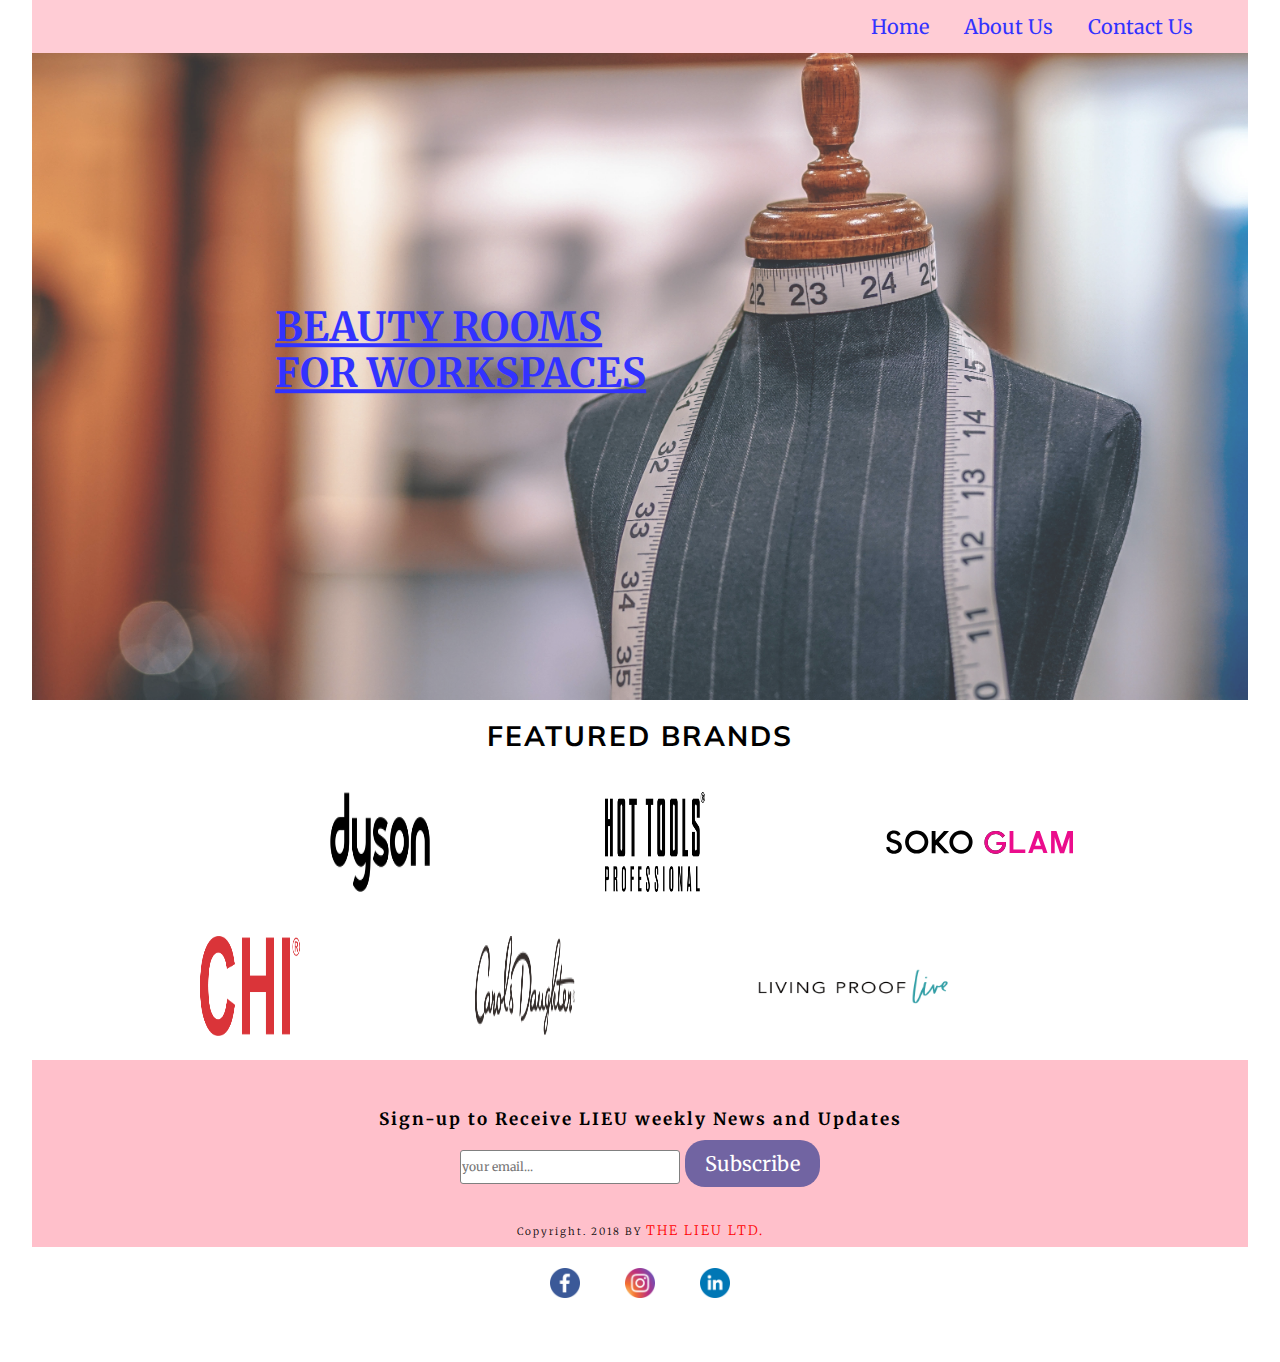
<file: index.html>
<!DOCTYPE html>
<html>

<head>
    <title>The Lieu | your beauty pitstop | NYC</title>
    <meta name="viewport" content="width=device-width, initial-scale=1.0">
    <link rel="icon" href="img/favicon-256.png">
    <link rel="stylesheet" type="text/css" href="css/normalize.css">
    <link rel="stylesheet" type="text/css" href="css/style.css">
    <link href="https://fonts.googleapis.com/css?family=Muli|Merriweather" rel="stylesheet">

</head>

<body class="home-page">




    <div class="container">


        <header class="headindex">




            <!--list-->
            <nav>

                <ul class="list">

                    <li><a class="active" href="index.html">Home</a></li>
                    <li><a href="About-Us.html">About Us</a></li>
                    <li><a href="Contact-Us.html">Contact Us</a></li>


                </ul>


            </nav>

            <!-- Hero header section-->

            <div class="hero">



                <a href="http://www.thelieu.com" target="_blank">
                    <h1>BEAUTY ROOMS<br>FOR WORKSPACES</h1>
                </a>

                <p></p>
            </div>


        </header>




        <!--        Featured Brand section-->

        <div>

            <p class="features"><span>FEATURED BRANDS</span></p>

            <div class="brand">


                <img src="img/Dyson_logo.svg.png" height="100" width="100">
                <img src="img/hottools-logo-medium.png" height="100" width="100">
                <img src="img/logo_header.svg" height="100" width="200">


            </div>

            <div class="brandd">
                <img src="img/chilogo.png" height="100" width="100">
                <img src="img/carols-daughter.png" height="100" width="100">
                <img src="img/livingproof.jpg" height="100" width="200">
            </div>

        </div>



        <!--        Footer section-->

        <footer class="foot">

            <!--News letter and form-->

            <div class="newsletter">
                <p>Sign-up to Receive LIEU weekly News and Updates</p>

            </div>


            <div class="form">
                <form class="indexformfield" action="https://formspree.io/your@email.com" method="POST">
                    <input class="indexfield" type="email" name="email" placeholder="your email...">
                    <button class="buttons" type="button">Subscribe</button>
                </form>
            </div>

            <!--copyright bottom section-->

            <div class="copyryt">

                <p>Copyright. 2018 BY <span class="cpr-span">THE LIEU LTD.</span> </p>

            </div>


            <!--social media icon section-->

            <div class="soc-med">

                <a href="#"><img src="img/facebook-128.png" height="30" width="30"></a>
                <a href="#"><img src="img/instagram-128.png" height="30" width="30"></a>
                <a href="#"><img src="img/linkedin-128.png" height="30" width="30"></a>

            </div>


        </footer>






    </div>

<script type="text/javascript" src="js/script.js"></script>

</body>



</html>
</file>
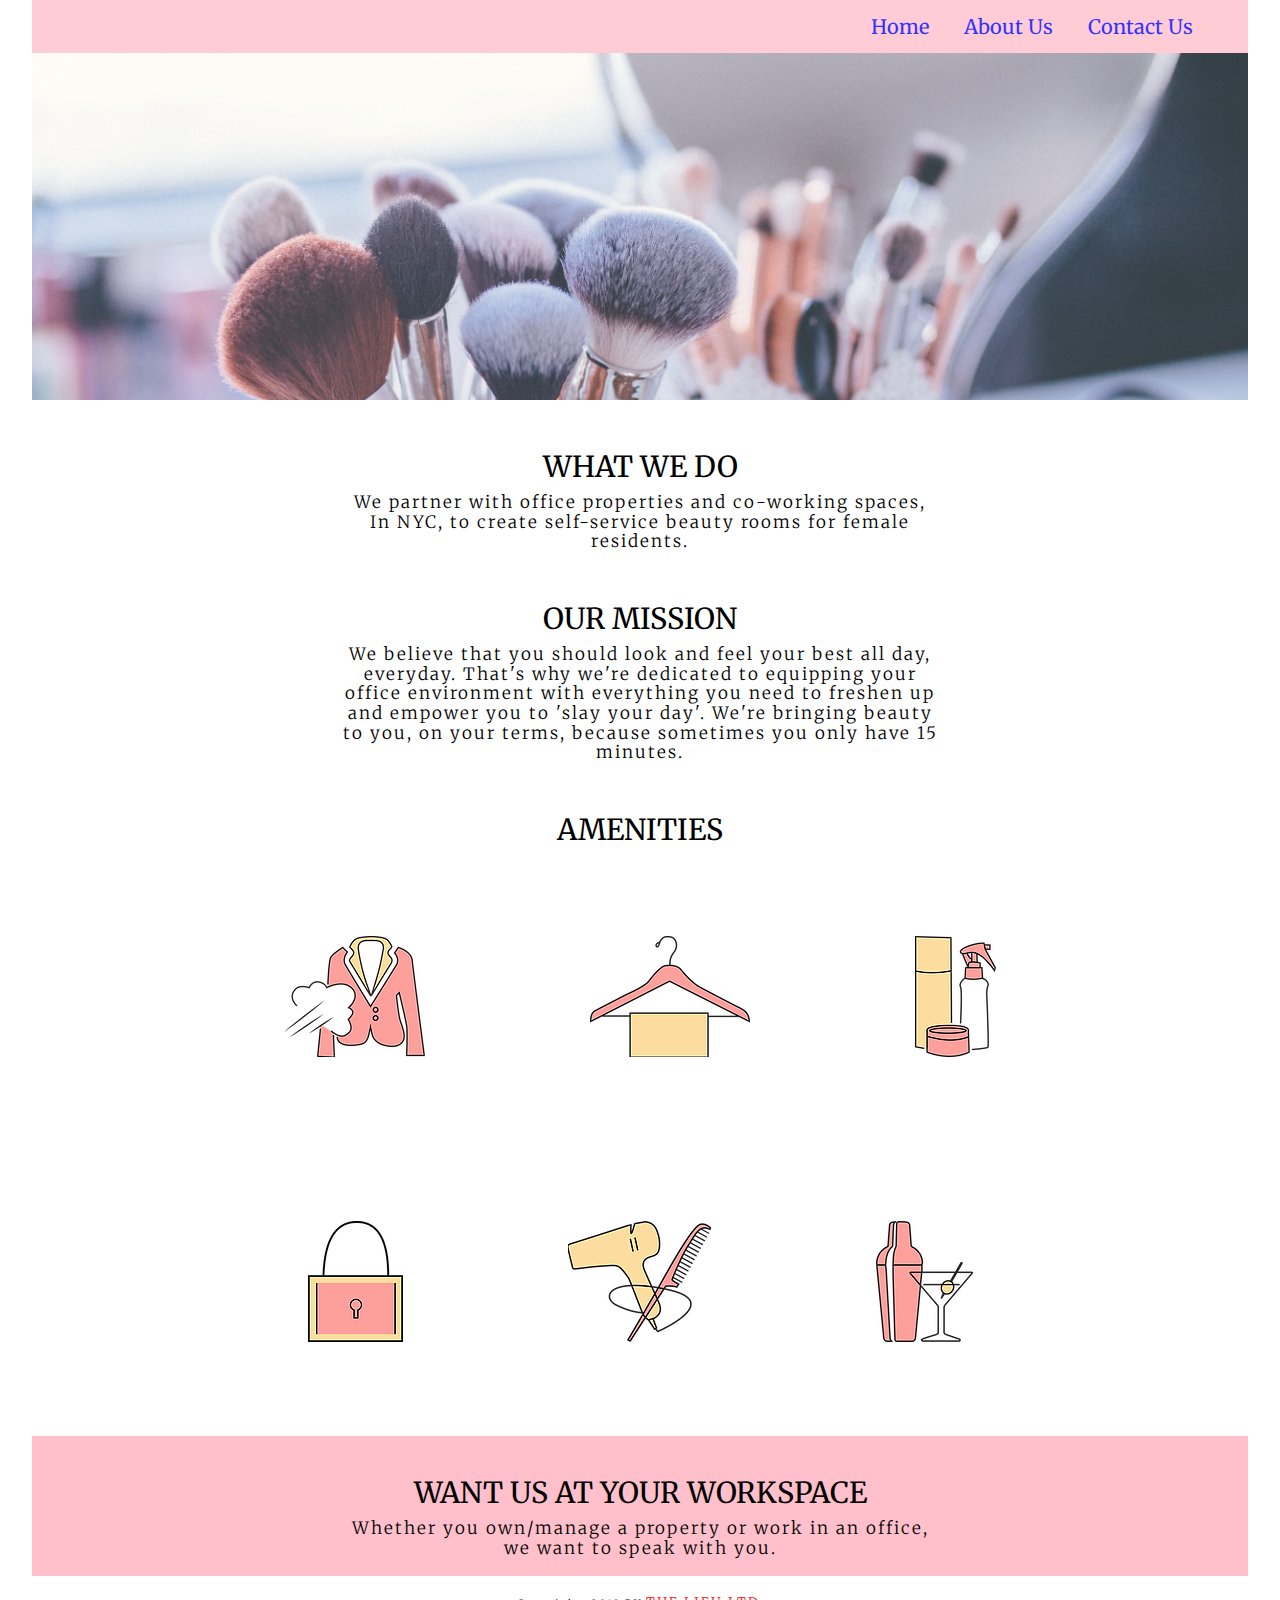
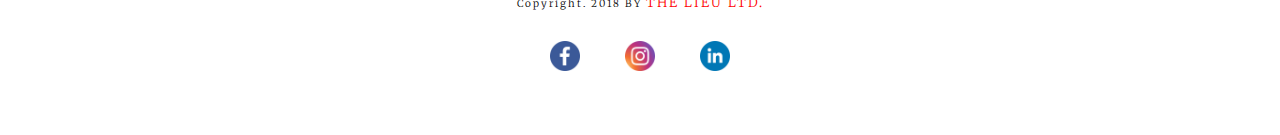
<file: About-Us.html>
<!DOCTYPE html>
<html>

<head>
    <title>The Lieu | your beauty pitstop | NYC</title>
    <meta name="viewport" content="width=device-width, initial-scale=1.0">
    <link rel="icon" href="img/favicon-256.png">
    <link rel="stylesheet" type="text/css" href="css/normalize.css">
    <link rel="stylesheet" type="text/css" href="css/style.css">
    <link href="https://fonts.googleapis.com/css?family=Muli|Merriweather" rel="stylesheet">

</head>

<body class="about-page">




    <div class="container">


        <header>

            <!--list-->
            <nav>

                <ul class="list">

                    <li><a href="index.html">Home</a></li>
                    <li><a class="active" href="About-Us.html">About Us</a></li>
                    <li><a href="Contact-Us.html">Contact Us</a></li>


                </ul>
            </nav>


        </header>


        <!--        About Us content Section-->

        <div class="content">

            <section class="wwd">

                <h2>WHAT WE DO</h2>

                <p>We partner with office properties and co-working spaces, <br>In NYC, to create self-service beauty rooms for female residents.</p>
            </section>





            <section class="mission">

                <h2>OUR MISSION</h2>

                <p>We believe that you should look and feel your best all day, everyday. That's why we're dedicated to equipping your office environment with everything you need to freshen up and empower you to 'slay your day'. We're bringing beauty to you, on your terms, because sometimes you only have 15 minutes. </p>
            </section>


        </div>



        <!--            Amenities Section-->


        <div>
            <div>
                <h2>AMENITIES</h2>
            </div>

            <section class="products">
                <img src="img/garment-steaming.png">
                <img src="img/changing-rooms.png">
                <img src="img/styling-products.png">
            </section>


            <section class="products">

                <img src="img/make-up-storage.png">
                <img src="img/styling-tools.png">
                <img src="img/beverages.png">
            </section>

            <!--Interested in a workspace section-->

        </div>

        <div class="hire">
            <h2>WANT US AT YOUR WORKSPACE</h2>

            <p>Whether you own/manage a property or work in an office, we want to speak with you. </p>


        </div>



        <!--        Footer Section-->

        <footer>

            <div class="copyryt">

                <p>Copyright. 2018 BY <span class="cpr-span">THE LIEU LTD.</span> </p>

            </div>


            <div class="soc-med">


                <a href="#"><img src="img/facebook-128.png" height="30" width="30"></a>
                <a href="#"><img src="img/instagram-128.png" height="30" width="30"></a>
                <a href="#"><img src="img/linkedin-128.png" height="30" width="30"></a>


            </div>


        </footer>


    </div> 
    
<!--    end of container-->





<script type="text/javascript" src="js/script.js"></script>



</body>



</html>
</file>
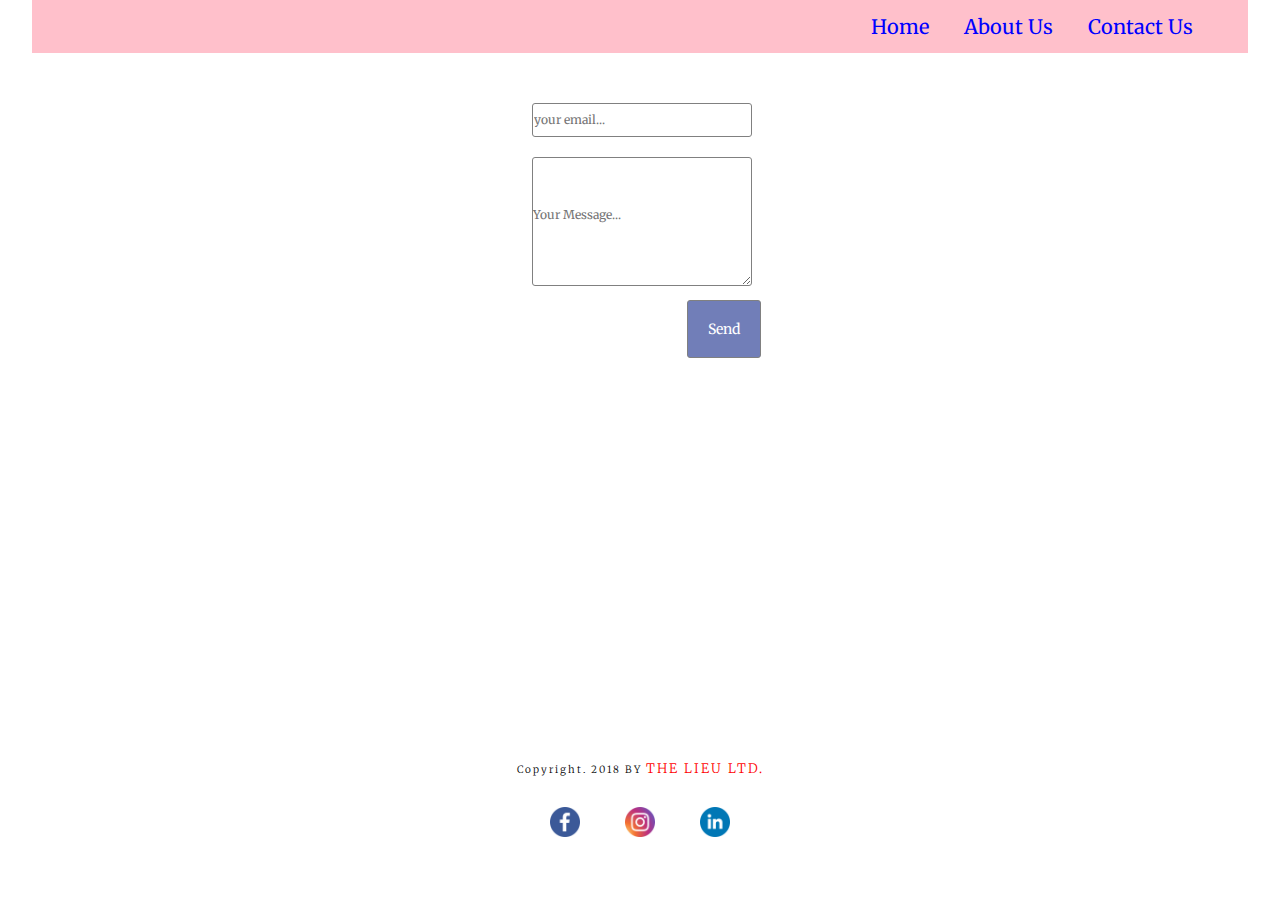
<file: Contact-Us.html>
<!DOCTYPE html>
<html>

<head>
    <title>The Lieu | your beauty pitstop | NYC</title>
    <meta name="viewport" content="width=device-width, initial-scale=1.0">
    <link rel="icon" href="img/favicon-256.png">
    <link rel="stylesheet" type="text/css" href="css/normalize.css">
    <link rel="stylesheet" type="text/css" href="css/style.css">
    <link href="https://fonts.googleapis.com/css?family=Muli|Merriweather" rel="stylesheet">

</head>

<body class="contact-page">




    <div class="container">


        <!--list-->
        <nav>

            <ul class="list">

                <li><a href="index.html">Home</a></li>
                <li><a href="About-Us.html">About Us</a></li>
                <li><a class="active" href="Contact-Us.html">Contact Us</a></li>


            </ul>
        </nav>





        <main>
            <section class="contactform">

                <form class="formfield" action="https://formspree.io/your@email.com" method="POST">
                    <input class="field" type="email" name="email" placeholder="your email...">
                    <textarea class="textfield" name="message" placeholder="Your Message..."></textarea>
                    <button class="contactbutton" type="button">Send</button>
                    
                </form>


            </section>
        </main>




        <section class="map">

            <iframe src="https://www.google.com/maps/embed?pb=!1m18!1m12!1m3!1d3023.5732456673322!2d-74.00824404878593!3d40.727410144507836!2m3!1f0!2f0!3f0!3m2!1i1024!2i768!4f13.1!3m3!1m2!1s0x89c2598d49b387c9%3A0xf2c767c1a92283a7!2s175+Varick+St%2C+New+York%2C+NY+10014!5e0!3m2!1sen!2sus!4v1526751256377" width="400" height="300" frameborder="0" style="border:0" allowfullscreen></iframe>

        </section>










        <!--        Footer Section-->

        <footer>

            <div class="copyryt">

                <p>Copyright. 2018 BY <span class="cpr-span">THE LIEU LTD.</span> </p>

            </div>


            <div class="soc-med">


                <a href="#"><img src="img/facebook-128.png" height="30" width="30"></a>
                <a href="#"><img src="img/instagram-128.png" height="30" width="30"></a>
                <a href="#"><img src="img/linkedin-128.png" height="30" width="30"></a>


            </div>


        </footer>


    </div>

<script type="text/javascript" src="js/script.js"></script>
</body>



</html>
</file>
<file: css/style.css>
* {
    margin: auto;
    padding: 0;
    border: 0;
    box-sizing: border-box;
}

html {
    font-family: Merriweather;
    font-size: 20px;
    font-weight: 300;
    text-rendering: optimizeLegibility;
    background-color: white;
}



/*-- container --*/

.container {
    width: 95%;
}



/*-- background img --*/

.container .headindex {
    position: relative;
    background-image: url("../img/background.jpg");

    /*-- height --*/
    height: 700px;
    background-position: center;
    background-size: cover;
    opacity: 0.8;

}


/*-- Navigation list --*/

.list {
    list-style: none;
    text-align: right;
    padding-right: 40px;
    font-weight: bolder;
    background-color: pink;
    text-align: right;
    display: block;
}


.list a {
    text-decoration: none;
}

.list li {
    padding: 15px;
    display: inline-block;

}

.list li a:hover {

    background-color: crimson;
    text-decoration: underline;
}



.active {

    color: #ff9900;
    text-decoration: underline;
}



.list li a:hover {

    background-color: cornsilk;
    text-decoration: underline;
}

a.:visited {
    color: white;
}

a:link {
    color: blue;
}

.brand {
    text-align: center;
}

img {
    margin: 20px
}




/*home page-H1*/

.hero {
    position: absolute;
    top: 50%;
    transform: translateY(-50%);
    left: 20%;
    font-weight: 900;
    color: #fe0100;


}


.hero h1:hover {

    color: red;
    cursor: pointer;


}





/* Featured Brand section */

.features {
    text-align: center;
    padding-top: 20px;
    padding-bottom: 20px;
    font-family: Muli;
    font-size: 28px;
    font-weight: bold;

}



.brand {
    text-align: center;
}

.brand img {
    margin-left: 150px;
}

.brandd {
    text-align: center;
}

.brandd img {
    margin-right: 150px;
}



/*ABOUT SECTION CSS CODES*/

/*ABOUT-US CONTENT patagraphs*/

/* Header for about page*/

.container header {
    position: relative;
    background-image: url("../img/makeup.jpg");

    /*-- height --*/
    height: 400px;
    background-position: initial;
    background-size: cover;
    opacity: 0.8;
}


p {
    margin: auto;
    padding: 0;
    border: 0;
    box-sizing: border-box;
    text-align: center;
    letter-spacing: 2px;
    font-size: 17px;
    width: 600px;
}



/*H2's'*/

h2 {
    margin: 10px 10px;
    text-align: center;
    font-weight: bolder;
    padding-top: 40px;
    font-size: 29px;
}






/*Amenities*/

.products {
    text-align: center;
}


.products img {
    margin: 80px;

}

.products img:hover {
    background-color: #e2a7a7;
    border: 10px solid pink;
}




/*Hire section*/

.hire {
    width: auto;
    padding-bottom: 40px;
    background-color: pink;
    height: 140px;
}



/*CONTACT US CSS SECTION*/

/* contact form*/

.contactform{
    text-align: center;
    padding-top: 40px;
}

.field {

    font-size: 12px;
    display: inline;
    padding: 9px 1px;
    margin: 10px 500px;
    border: 1px solid grey;
    border-radius: 3px;
    width: 220px;

}

.textfield {

    font-size: 12px;
    padding: 50px 0px;
    margin: 10px 500px;
    border: 1px solid grey;
    border-radius: 3px;
    width: 220px;
}



.contactbutton {
    font-size: 14px;
    border: 1px solid grey;
    border-radius: 3px;
    cursor: pointer;
    color: white;
    background-color: rgba(10, 33, 132, 0.58);
    padding: 20px 20px;
    margin-left:168px;
    
    
   
}

.contactbutton:hover {
    background-color: pink;
    color: white;

}
/*note*/

.map {
    text-align: center;
    padding: 40px 50px;


}



/*footer section*/

.foot {
    background-color: pink;
    height: 187px;
}


/*newsletter section */

.newsletter p {
    text-align: center;
    padding-top: 50px;
    padding-bottom: 10px;
    font-weight: bold;
}

.form {
    text-align: center;
    padding-bottom: 10px;

}

.indexfield {
    font-size: 12px;
    display: inline;
    padding: 9px 1px;
    margin: 10px auto;
    border: 1px solid grey;
    border-radius: 3px;
    width: 220px;
}


/*style the for button*/

.buttons {

    color: white;
    padding: 12px 20px;
    border: none;
    background-color: rgba(10, 33, 132, 0.58);
    border-radius: 20px;
    cursor: pointer;
}


/*copyright section*/

.copyryt p {
    width: 500px;
    text-align: center;
    top: 50px;
    font-size: 10px;
    padding-bottom: 10px;
    padding-top: 20px;
}

.cpr-span {
    font-size: 13px;
    color: #fe0100;
}


/*social media icons*/

.soc-med {
    padding-bottom: 40px;
    right: 40px;
    top: 40px;
    text-align: center;
}






/*phones that are 768px and under*/

@media screen and (max-width: 768px) {
    .container {
        width: 180%;
    }
}


/*phones that are 480px and under*/

@media screen and (max-width: 480px) {
    .content {
        text-align: center;
        margin: 20px 10px;

    }

    .container {
        width: 180%;
    }
}
</file>
